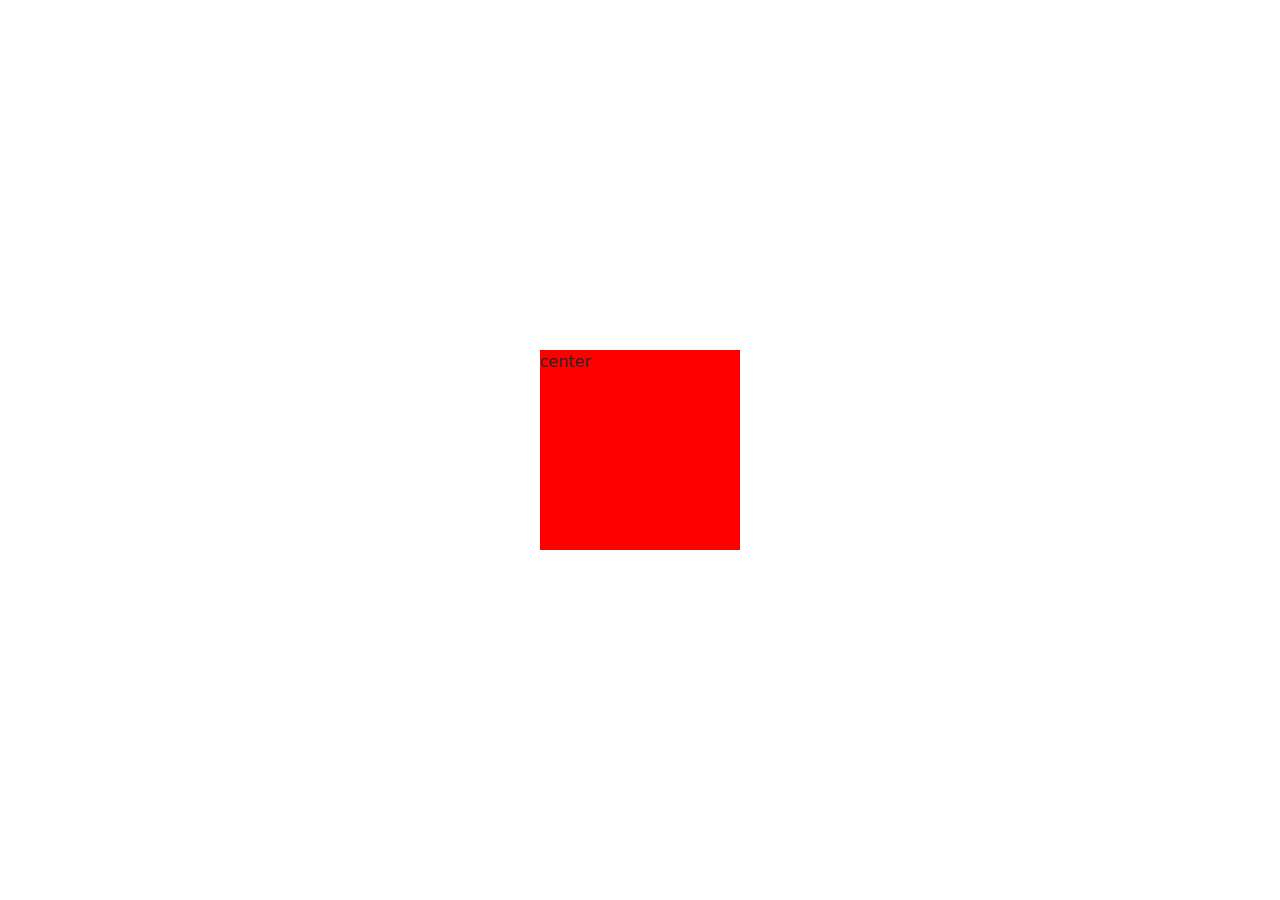
<file: index.html>
<!DOCTYPE html>
<html lang="en">
  <head>
    <meta charset="UTF-8" />
    <meta name="viewport" content="width=device-width, initial-scale=1.0" />
    <title>Document</title>
    <!-- Bootstrap 5 CSS -->
    <link
      href="https://cdn.jsdelivr.net/npm/bootstrap@5.3.0/dist/css/bootstrap.min.css"
      rel="stylesheet"
    />
    <style>
      .child {
        width: 200px;
        height: 200px;
        background: red;
        /* display: flex;
        justify-content: center;
        align-items: center; */
      }
      .parent {
        /* display: flex;
        justify-content: center;
        align-items: center; */
        height: 100vh;
        display: grid;
        place-items: center;
      }
      /* .main {
            background: url("assets/bg.png");
            background-repeat: no-repeat;
            background-position: center;
            background-size: cover;
          } */
    </style>
  </head>
  <body>
    <div class="parent">
      <div class="child">center</div>
    </div>
    <!-- <section class="main d-md-flex d-block flex-column-reverse">
      <div class="red order-md-0 order-1">
        Lorem ipsum dolor sit amet consectetur adipisicing elit. Nostrum
        voluptate possimus voluptatibus officia hic magnam eum corporis totam
        laudantium incidunt!
      </div>
      <div class="img-fluid">
        <img class="img" src="assets/bg.png" alt="img" height="200" />
      </div>
    </section> -->
    <script src="https://cdn.jsdelivr.net/npm/bootstrap@5.3.0/dist/js/bootstrap.bundle.min.js"></script>
    <script>
      //   document.querySelector(".img").classList.add = "img-fluid";
      //   answer
      document.querySelector(".img").classList.add("img-fluid");
      // document.querySelector(".red").style.background=
      document.querySelector(".img").style.backgroundColor = "blue";
    </script>
  </body>
</html>
</file>
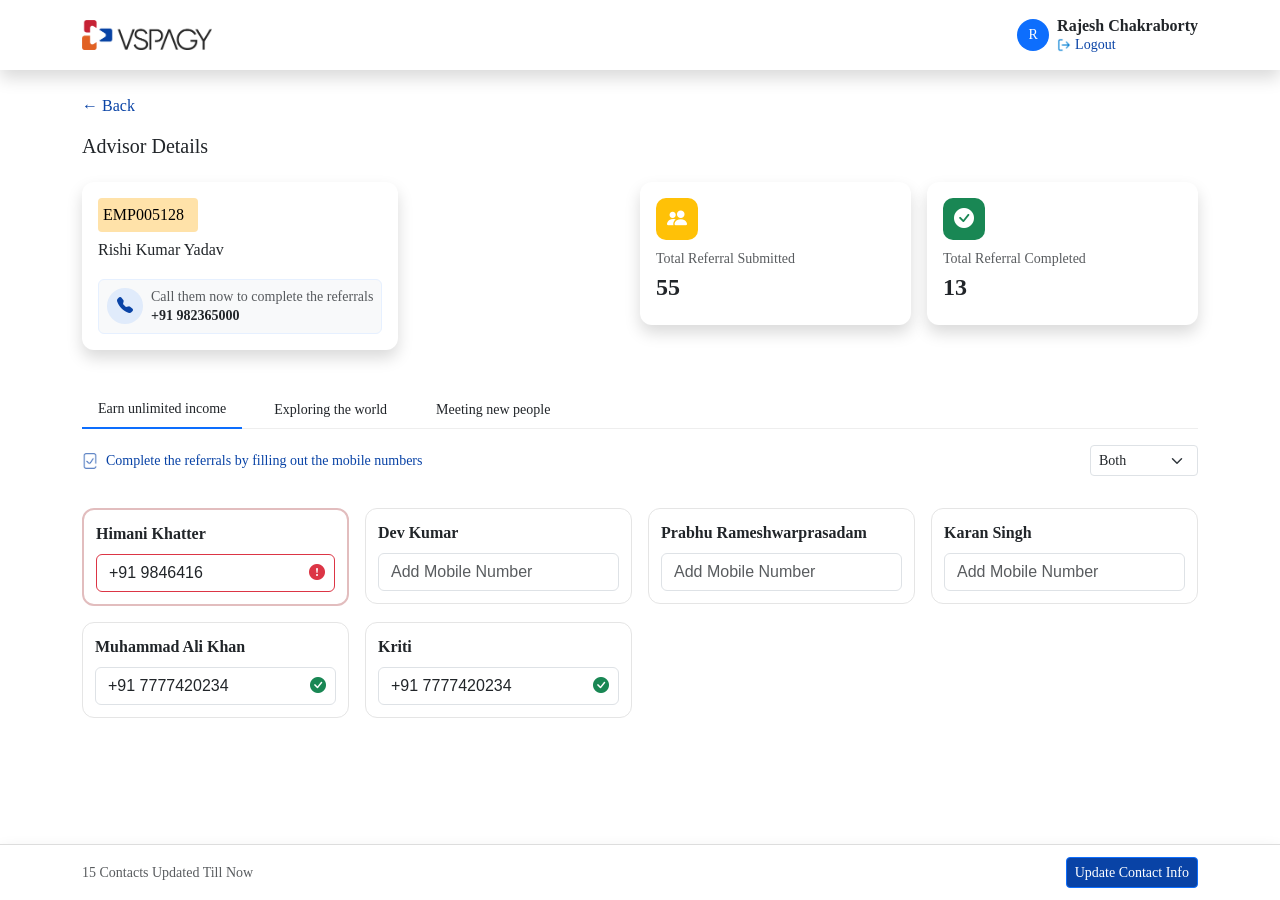
<file: advisor-detail.html>
<!DOCTYPE html>
<html lang="en">
  <head>
    <meta charset="UTF-8" />
    <title>VSPAGY-Advisor Details</title>
    <link rel="icon" type="image/png" href="assets/logo.webp" />
    <meta name="viewport" content="width=device-width, initial-scale=1" />
    <!-- Bootstrap 5 -->
    <link
      href="https://cdn.jsdelivr.net/npm/bootstrap@5.3.2/dist/css/bootstrap.min.css"
      rel="stylesheet"
    />
    <!-- Icons -->
    <link
      href="https://cdn.jsdelivr.net/npm/bootstrap-icons/font/bootstrap-icons.css"
      rel="stylesheet"
    />
    <!-- Custom CSS -->
    <link rel="stylesheet" href="style.css" />
  </head>

  <body class="anek-latin-style">
    <!-- HEADER -->
    <div class="header shadow py-3 mb-4">
      <div class="container d-flex justify-content-between align-items-center">
        <a href="home.html">
          <img src="assets/logo.webp" height="30" alt="logo"
        /></a>

        <div class="d-flex align-items-center gap-2">
          <!-- Avatar -->
          <span
            class="bg-primary text-white rounded-circle d-flex align-items-center justify-content-center"
            style="width: 32px; height: 32px; font-size: 14px"
          >
            R
          </span>

          <!-- Name + Logout -->
          <div class="lh-sm">
            <div class="fw-semibold">Rajesh Chakraborty</div>
            <a
              href="login.html"
              class="text-primary small text-decoration-none d-flex align-items-center gap-1"
            >
              <img src="assets/logout-icon.png" alt="logout" width="14" />
              Logout
            </a>
          </div>
        </div>
      </div>
    </div>
    <div class="container advisor anek-latin-style">
      <!-- Back -->
      <a
        href="dashboard.html"
        class="text-primary text-decoration-none mb-3 d-inline-block"
      >
        ← Back
      </a>

      <h5 class="mb-4">Advisor Details</h5>

      <!-- Top Section -->
      <div class="d-block d-lg-flex justify-content-between">
        <div class="oneCard mb-3">
          <div class="card card-box shadow p-3 h-100">
            <span class="bg-orange-light mb-2">EMP005128</span>
            <h6 class="mb-1">Rishi Kumar Yadav</h6>

            <div
              class="bg-light p-2 rounded d-flex align-items-center gap-2 mt-3"
              style="border: 1px solid #e6f0ff"
            >
              <div
                class="bg-primary bg-opacity-10 rounded-circle d-flex align-items-center justify-content-center"
                style="width: 36px; height: 36px"
              >
                <i class="bi bi-telephone-fill text-primary"></i>
              </div>

              <div class="lh-sm">
                <small class="text-muted d-block">
                  Call them now to complete the referrals
                </small>
                <strong class="small">+91 982365000</strong>
              </div>
            </div>
          </div>
        </div>
        <div class="twoCard mb-3">
          <div class="row g-3">
            <div class="col-md-6 col-12">
              <div class="card card-box shadow p-3 h-100">
                <div class="stat-icon bg-warning mb-2">
                  <i class="bi bi-people-fill"></i>
                </div>
                <small class="text-muted">Total Referral Submitted</small>
                <h4 class="fw-bold mt-1">55</h4>
              </div>
            </div>

            <div class="col-md-6 col-12">
              <div class="card card-box shadow p-3 h-100">
                <div class="stat-icon bg-success mb-2">
                  <i class="bi bi-check-circle-fill"></i>
                </div>
                <small class="text-muted">Total Referral Completed</small>
                <h4 class="fw-bold mt-1">13</h4>
              </div>
            </div>
          </div>
        </div>
      </div>
      <!-- Tabs -->
      <ul class="nav nav-tabs mt-4">
        <li class="nav-item">
          <a class="nav-link active" href="#">Earn unlimited income</a>
        </li>
        <li class="nav-item">
          <a class="nav-link" href="#">Exploring the world</a>
        </li>
        <li class="nav-item">
          <a class="nav-link" href="#">Meeting new people</a>
        </li>
      </ul>

      <!-- Instruction -->
      <div class="d-flex justify-content-between align-items-center mt-3">
        <div class="d-flex align-items-center gap-2">
          <img src="assets/check-mark-icon.png" width="16" alt="check" />
          <small class="text-primary">
            Complete the referrals by filling out the mobile numbers
          </small>
        </div>

        <select class="form-select form-select-sm w-auto">
          <option>Both</option>
          <option>Completed</option>
          <option>Pending</option>
        </select>
      </div>

      <!-- Contacts -->
      <div class="row g-3 mt-3">
        <!-- Error -->
        <div class="col-md-3">
          <div class="contact-card error">
            <strong>Himani Khatter</strong>
            <div class="input-icon mt-2">
              <input
                class="form-control mobile-input border border-danger"
                value="+91 9846416"
                maxlength="13"
              />
              <i class="bi bi-exclamation-circle-fill text-danger"></i>
            </div>
          </div>
        </div>

        <!-- Empty -->
        <div class="col-md-3">
          <div class="contact-card">
            <strong>Dev Kumar</strong>
            <input
              class="form-control mt-2 mobile-input"
              placeholder="Add Mobile Number"
            />
          </div>
        </div>

        <!-- Empty -->
        <div class="col-md-3">
          <div class="contact-card">
            <strong>Prabhu Rameshwarprasadam</strong>
            <input
              class="form-control mt-2 mobile-input"
              placeholder="Add Mobile Number"
            />
          </div>
        </div>

        <!-- Empty -->
        <div class="col-md-3">
          <div class="contact-card">
            <strong>Karan Singh</strong>
            <input
              class="form-control mt-2 mobile-input"
              placeholder="Add Mobile Number"
            />
          </div>
        </div>

        <!-- Success -->
        <div class="col-md-3">
          <div class="contact-card">
            <strong>Muhammad Ali Khan</strong>
            <div class="input-icon mt-2">
              <input
                class="form-control mobile-input"
                value="+91 7777420234"
                maxlength="13"
              />
              <i class="bi bi-check-circle-fill text-success"></i>
            </div>
          </div>
        </div>

        <!-- Success -->
        <div class="col-md-3">
          <div class="contact-card position-relative">
            <strong>Kriti</strong>
            <div class="input-icon mt-2">
              <input
                class="form-control mobile-input"
                value="+91 7777420234"
                maxlength="13"
              />
              <i class="bi bi-check-circle-fill text-success"></i>
            </div>
          </div>
        </div>
      </div>
      <!-- Fixed Footer -->
      <div class="fixed-footer shadow">
        <div
          class="container d-flex justify-content-between align-items-center"
        >
          <small class="text-muted">15 Contacts Updated Till Now</small>
          <button class="btn btn-primary btn-sm">Update Contact Info</button>
        </div>
      </div>
    </div>
    <script src="script.js"></script>
  </body>
</html>
</file>
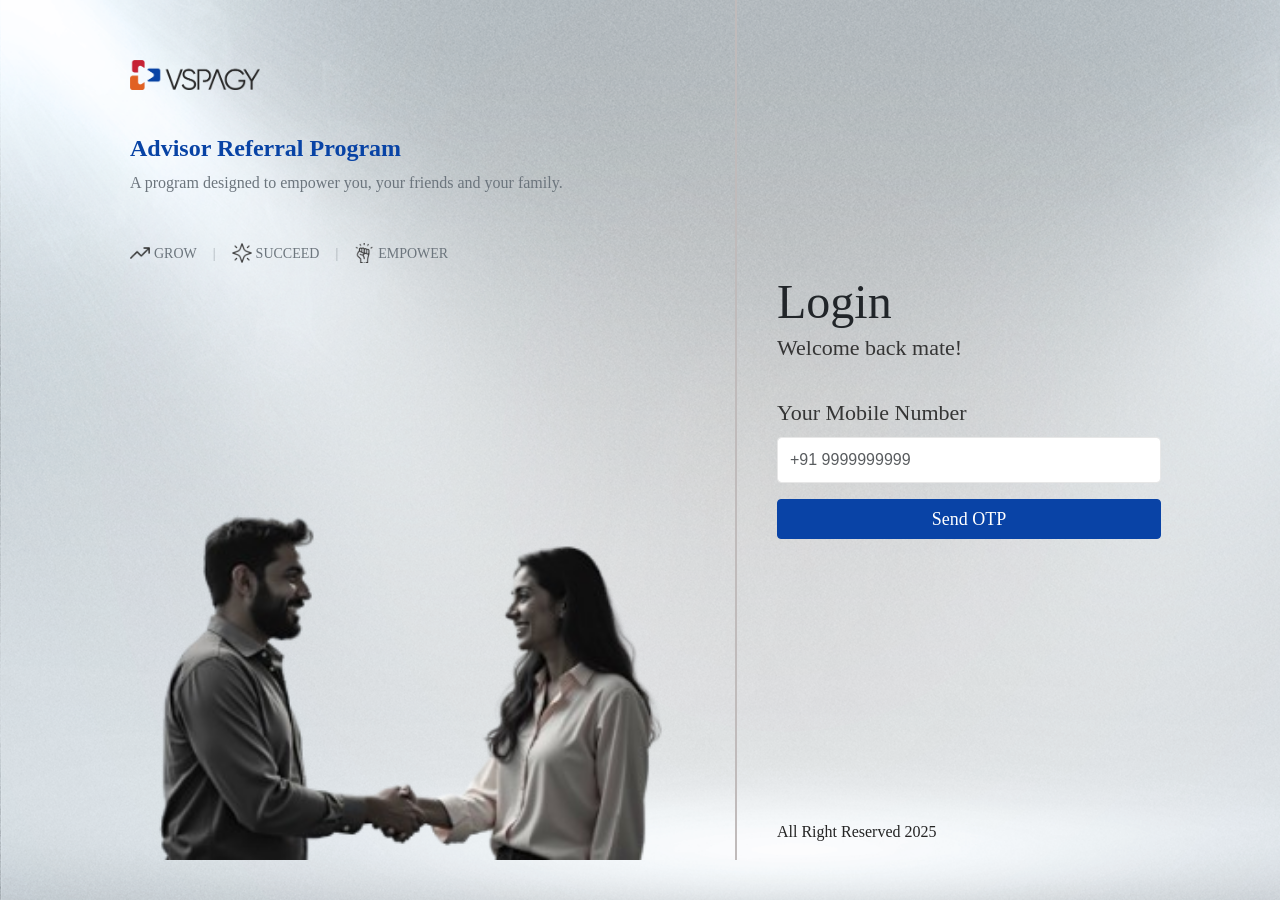
<file: login.html>
<!DOCTYPE html>
<html lang="en">
  <head>
    <meta charset="UTF-8" />
    <meta name="viewport" content="width=device-width, initial-scale=1.0" />
    <title>VSPAGY</title>
    <link rel="icon" type="image/png" href="assets/logo.webp" />
    <!-- Bootstrap 5 -->
    <link
      href="https://cdn.jsdelivr.net/npm/bootstrap@5.3.3/dist/css/bootstrap.min.css"
      rel="stylesheet"
    />
    <!-- Custom CSS -->
    <link rel="stylesheet" href="style.css" />
  </head>
  <body>
    <div class="login-wrapper">
      <div class="container h-100">
        <div class="row h-100">
          <!-- LEFT SECTION -->
          <div class="col-lg-7 left-section">
            <div class="content">
              <a href="home.html">
                <img src="assets/logo.webp" alt="Logo" class="logo" />
              </a>
              <h4 class="mt-4">Advisor Referral Program</h4>
              <p>
                A program designed to empower you, your friends and your family.
              </p>
              <div
                class="d-flex align-items-center gap-3 text-secondary small mt-5 flex-wrap"
              >
                <div class="d-flex align-items-center gap-1">
                  <img src="assets/grow-icon.png" alt="Grow" class="tag-icon" />
                  <span class="fw-medium">GROW</span>
                </div>

                <span class="opacity-50">|</span>

                <div class="d-flex align-items-center gap-1">
                  <img
                    src="assets/succeed-icon.png"
                    alt="Succeed"
                    class="tag-icon"
                  />
                  <span class="fw-medium">SUCCEED</span>
                </div>

                <span class="opacity-50">|</span>

                <div class="d-flex align-items-center gap-1">
                  <img
                    src="assets/empower-icon.png"
                    alt="Empower"
                    class="tag-icon"
                  />
                  <span class="fw-medium">EMPOWER</span>
                </div>
              </div>
            </div>
            <img src="assets/img3.png" class="people-img" alt="people" />
          </div>
          <!-- RIGHT SECTION -->
          <div class="col-lg-5 col-12 right-section">
            <div class="login-box mb-5">
              <!-- MOBILE LOGIN -->
              <div id="mobileSection">
                <h4>Login</h4>
                <p>Welcome back mate!</p>

                <label class="form-label mt-3">Your Mobile Number</label>
                <input
                  type="tel"
                  class="form-control mb-3 mobile-input"
                  placeholder="+91 9999999999"
                  id="mobile"
                />

                <button
                  class="btn btn-primary w-100 btn_otp"
                  onclick="showOTP()"
                >
                  Send OTP
                </button>
              </div>

              <!-- OTP SECTION -->
              <div id="otpSection" class="d-none">
                <h4>Login</h4>
                <p>Welcome back mate!</p>
                <p class="mt-3">
                  Enter the OTP sent to
                  <span class="text-primary">+91 9999999999</span>
                  <a href="#" class="text-primary" onclick="editNumber()"
                    >Change Number</a
                  >
                </p>

                <div class="otp-box">
                  <input maxlength="1" />
                  <input maxlength="1" />
                  <input maxlength="1" />
                  <input maxlength="1" />
                </div>

                <p class="resend">
                  OTP not received?
                  <a href="#"
                    ><img src="assets/resend-icon.png" alt="resend" />Resend</a
                  >
                </p>

                <a href="dashboard.html"
                  ><button class="btn btn-primary w-100">
                    Verify & Login
                  </button></a
                >
              </div>
            </div>

            <p class="righttxt">All Right Reserved 2025</p>
          </div>
        </div>
      </div>
    </div>

    <script src="script.js"></script>
  </body>
</html>
</file>
<file: style.css>
body {
  margin: 0;
}
body {
  font-family: "Anek Latin", math;
  font-optical-sizing: auto;
  font-weight: 400;
  font-style: normal;
  font-variation-settings: "wdth" 100;
}
input {
  font-family: "Anek Latin", sans-serif !important;
  font-optical-sizing: auto;
  font-weight: 400;
  font-style: normal;
  font-variation-settings: "wdth" 100;
}
/*Primary Blue clr*/
.text-primary {
  color: #0943a6 !important;
}
.btn-primary {
  background-color: #0943a6 !important;
}

/* h1,
h2,
h3,
h4,
h5,
h6,
p,
label,
span {
  font-family: "Anek Latin", sans-serif;
  font-optical-sizing: auto;
  font-weight: 400;
  font-style: normal;
  font-variation-settings: "wdth" 100;
} */
/* home css */
/* header */
/* CSS Variables */
:root {
  --color-primary-orange: #e06225;
  --color-primary-blue: #0843a5;
  --color-primary-red: #c62235;
  --color-light-orange: #f3ccb8;
  --color-light-blue: #bcceeb;
  --color-light-red: #efb8bc;
  --color-text-grey: #7d7d7d;
  --color-btn-purple: #412a4c;
  --color-black: #000000;
  --color-white: #ffffff;
  --font-main: "Inter", sans-serif;
}

/* body {
        font-family: var(--font-main);
        color: #333;
        overflow-x: hidden;
      } */

/* Navbar */
.navbar {
  background-color: #fff;
  box-shadow: 0 2px 10px rgba(0, 0, 0, 0.05);
  padding-top: 1rem;
  padding-bottom: 1rem;
}

.nav-link {
  color: var(--color-header-text) !important;
  font-weight: 500;
  margin-right: 15px;
}

.dropdown-menu {
  border: none;
  box-shadow: 0 4px 12px rgba(0, 0, 0, 0.1);
}

.dropdown-item:hover {
  background-color: var(--color-bg-light);
  color: var(--color-purple);
}

.btn-book-demo {
  background-color: var(--color-btn-purple);
  color: #fff;
  border-radius: 4px;
  padding: 8px 20px;
  font-weight: 600;
  transition: all 0.3s ease;
}

.btn-book-demo:hover {
  background-color: #2e1d36;
  color: #fff;
}
/* Hero Carousel */
.carousel-item {
  height: 85vh;
  min-height: 600px;
  background: transparent;
  overflow: hidden;
}

.carousel-slide-content {
  height: 100%;
  display: flex;
  align-items: center;
  padding: 0 5%;
}

/* Slide Backgrounds*/
.carousel-control-next-icon,
.carousel-control-prev-icon {
  filter: invert(1);
  width: 15px;
}
/* Slide 1: Joy (Orange/Pink Warm Theme) */
.slide-joy {
  background: linear-gradient(135deg, #fff0f5 0%, #ffe4e1 100%);
  position: relative;
}

.slide-joy::before {
  content: "";
  position: absolute;
  top: -50%;
  right: -20%;
  width: 80%;
  height: 150%;
  background: radial-gradient(
    circle,
    rgba(232, 93, 4, 0.1) 0%,
    rgba(255, 255, 255, 0) 70%
  );
  border-radius: 50%;
}

/* Slide 2: Fun (Blue/Purple Cool Theme - VSpagy Brand) */
.slide-fun {
  background: linear-gradient(135deg, #f0f8ff 0%, #e6e6fa 100%);
  position: relative;
}

.slide-fun::before {
  content: "";
  position: absolute;
  bottom: -50%;
  left: -20%;
  width: 80%;
  height: 150%;
  background: radial-gradient(
    circle,
    rgba(2, 62, 138, 0.1) 0%,
    rgba(255, 255, 255, 0) 70%
  );
  border-radius: 50%;
}

/* Slide 3: Surprise (Purple/Gradient Magic Theme) */
.slide-surprise {
  background: linear-gradient(135deg, #fff3cd 0%, #f5f5f5 100%);
}

.carousel-caption-custom {
  text-align: left;
  max-width: 600px;
  z-index: 5;
  position: relative;
}

.carousel-caption-custom h2 {
  font-size: 4rem;
  font-weight: 800;
  line-height: 1.1;
  margin-bottom: 1.5rem;
  background: linear-gradient(90deg, #4002a4, #e85d04);
  -webkit-background-clip: text;
  background-clip: text;
  -webkit-text-fill-color: transparent;
}

.carousel-caption-custom p {
  font-size: 1.25rem;
  color: #555;
  margin-bottom: 2rem;
  font-weight: 400;
}

.carousel-image-container {
  flex: 1;
  display: flex;
  justify-content: center;
  align-items: center;
  z-index: 4;
  position: relative;
}

.carousel-image-container img {
  max-width: 100%;
  max-height: 600px;
  filter: drop-shadow(0 20px 40px rgba(0, 0, 0, 0.15));
  animation: float 6s ease-in-out infinite;
}

@keyframes float {
  0% {
    transform: translateY(0px);
  }

  50% {
    transform: translateY(-20px);
  }

  100% {
    transform: translateY(0px);
  }
}

/* Interstitial Section */
.section-interstitial {
  background: #fff;
}

.feature-card {
  background: #fff;
  border-radius: 12px;
  box-shadow: 0 10px 30px rgba(0, 0, 0, 0.05);
  transition: transform 0.3s;
}

.feature-card:hover {
  transform: translateY(-5px);
}

.text-orange {
  color: var(--color-primary-orange);
}

.text-blue {
  color: var(--color-primary-blue);
}
.text-red {
  color: var(--color-primary-red);
}

.bg-orange {
  background-color: var(--color-primary-orange);
  color: var(--color-white);
}
/* Footer */
footer {
  background-color: #e6ecf6;
  font-size: 0.9rem;
}

.footer-heading {
  color: var(--color-primary-blue);
  font-weight: 700;
  letter-spacing: 0.5px;
  margin-bottom: 1rem;
}

footer a {
  color: var(--color-text-grey);
  text-decoration: none;
  display: block;
  margin-bottom: 8px;
  transition: color 0.2s;
}

footer a:hover {
  color: var(--color-primary-orange);
}

.social-icons a {
  display: inline-block;
  margin-right: 15px;
  color: var(--color-primary-blue);
  font-size: 1.2rem;
}

/* Animations */
@keyframes fadeIn {
  from {
    opacity: 0;
    transform: translateY(20px);
  }

  to {
    opacity: 1;
    transform: translateY(0);
  }
}

.animate__fadeIn {
  animation: fadeIn 1s ease-out forwards;
}

.animate__fadeInUp {
  animation: fadeIn 1s ease-out forwards;
}
.dropdown-menu {
  margin-top: 12px;
  padding: 10px 0;
  border-radius: 8px;
  border-bottom: 3px solid var(--color-primary-orange);
  min-width: 220px;
  box-shadow: 0 12px 30px rgba(0, 0, 0, 0.12);
  animation: fadeIn 0.2s ease-in-out;
}

.dropdown-item {
  padding: 10px 20px;
  font-size: 14px;
  font-weight: 500;
  color: #333;
  transition: all 0.25s ease;
}

.dropdown-item:hover {
  background-color: #f5f2ff;
  color: #4002a4;
  padding-left: 24px;
}

/* Optional divider spacing */
.dropdown-menu li:not(:last-child) {
  margin-bottom: 4px;
}
/* login page css */
.login-wrapper {
  min-height: 100vh;
  background-image: url("assets/bg.png"); /* your background image */
  background-repeat: no-repeat;
  /* background-position: center center; */
  background-size: cover;
  padding-bottom: 40px;
  height: 100vh;
}

/* LEFT SECTION */
.left-section {
  position: relative;
  padding: 60px;
  /* background: #f2f2f2;
  background: linear-gradient(
    90deg,
    rgba(242, 242, 242, 1) 0%,
    rgba(179, 179, 201, 1) 35%,
    rgba(235, 235, 235, 1) 100%
  ); */
}

.left-section .content {
  max-width: 472px;
}

.logo {
  height: 30px;
  margin-bottom: 20px;
}

.left-section h4 {
  font-weight: 600;
  color: #0843a5;
}
.left-section p {
  color: #6c757d;
}
/* .tagline {
  font-size: 12px;
  letter-spacing: 1px;
  color: #666;
} */
/* Optional fine-tuning only */
.tag-icon {
  width: 20px;
  height: 20px;
  object-fit: contain;
}

.people-img {
  position: absolute;
  bottom: 0;
  left: 40px;
  height: 42%;
  /* max-width: 420px; */
}

/* RIGHT SECTION */
.right-section {
  display: flex;
  align-items: center;
  justify-content: start;
  padding-left: 40px;
  border-left: 2px solid #c0bbbb;
  position: relative;
  /* background: #c4c4c4;
  background: linear-gradient(
    126deg,
    rgb(190 199 212) 0%,
    rgba(255, 255, 255, 1) 50%,
    rgb(190 199 212) 100%
  ); */
}

.login-box {
  width: 100%;
  max-width: 384px;
}

.login-box h4 {
  font-weight: 500;
  margin-bottom: 0;
  font-size: 48px;
}
.login-box p,
.login-box label {
  font-weight: 400;
  font-size: 22px;
  color: #353535;
}
.login-box a {
  text-decoration: none;
}

#mobile {
  max-width: 384px;
  height: 46px;
  font-size: 16px;
  border: 1px solid #e7e7e7;
  border-radius: 4px;
  font-weight: 500;
  color: #242424;
}
input::placeholder {
  color: #242424;
}

.righttxt {
  color: #242424;
  font-size: 16px;
  position: absolute;
  bottom: 0px;
  left: 40px;
}

/* OTP */
.otp-box {
  display: flex;
  gap: 12px;
  margin: 20px 0;
}

.otp-box input {
  width: 50px;
  height: 50px;
  text-align: center;
  font-size: 20px;
  border: 1px solid #e7e7e7;
  border-radius: 4px;
  font-weight: 600;
}

.resend {
  font-size: 13px;
  margin-bottom: 15px;
}
.resend img {
  width: 16px;
  padding: 2px;
}

.btn_otp {
  font-weight: 500;
  width: 500px;
  height: 40px;
  font-size: 18px;
  border-radius: 4px;
  border: 1px solid #0943a6;
}
/* dashboard */
.header {
  background: #fff;
  box-shadow: 0 2px 8px rgba(0, 0, 0, 0.05);
}

.stat-card,
.advisor-card {
  border-radius: 14px;
  box-shadow: 0 2px 10px rgba(0, 0, 0, 0.05);
}

.stat-icon {
  width: 42px;
  height: 42px;
  border-radius: 10px;
  display: flex;
  align-items: center;
  justify-content: center;
  color: #fff;
  font-size: 20px;
}

.bg-red {
  background: var(--color-primary-red);
}
.bg-orange {
  background: var(--color-primary-orange);
}
.bg-blue {
  background: var(--color-primary-blue);
}
.bg-green {
  background: #198754;
}
.bg-orange-light {
  background: #ffe2a9;
  color: #000000;
  width: 100px;
  padding: 5px;
  border-radius: 4px;
}

.status {
  font-size: 11px;
  padding: 4px 8px;
  border-radius: 8px;
}
.pending {
  background: #fff3cd;
  color: #856404;
}
.done {
  background: #d4edda;
  color: #155724;
}

.arrow {
  width: 28px;
  height: 28px;
  background: #e9f2ff;
  border-radius: 50%;
  display: flex;
  align-items: center;
  justify-content: center;
  color: #0d6efd;
}
.search-box {
  position: relative;
}
.search-box i {
  position: absolute;
  right: 12px;
  top: 50%;
  transform: translateY(-50%);
  color: #9ca3af;
}
.search-box input {
  padding-right: 35px;
}
/* advisor-detail */
.advisor {
  margin-bottom: 80px;
}
.card-box {
  border-radius: 12px;
  box-shadow: 0 2px 10px rgba(0, 0, 0, 0.04);
  border: none;
}

.contact-card {
  border-radius: 12px;
  border: 1px solid #e5e5e5;
  padding: 12px;
}

.contact-card.error {
  border: 2px solid #e2bdbe;
}

.status-icon {
  position: absolute;
  right: 10px;
  top: 38px;
}
.twoCard {
  width: 50%;
}
.fixed-footer {
  position: fixed;
  bottom: 0;
  left: 0;
  right: 0;
  background: #fff;
  border-top: 1px solid #ddd;
  padding: 12px 20px;
  z-index: 1000;
}
.nav-tabs .nav-link {
  color: #6c757d;
  font-size: 14px;
}

.nav-tabs .nav-link.active {
  color: #0d6efd;
  border: none;
  border-bottom: 2px solid #0d6efd;
  font-weight: 500;
}

.nav-tabs {
  border-bottom: 1px solid #eee;
}
.input-icon {
  position: relative;
}

.input-icon i {
  position: absolute;
  right: 10px;
  top: 50%;
  transform: translateY(-50%);
  font-size: 16px;
}

@media (max-width: 600px) {
  .carousel-item {
    height: 80vh !important;
  }
  .advisor {
    margin-bottom: 120px;
  }
  .fixed-footer {
    padding: 12px 0px;
  }
  .login-box h4 {
    font-weight: 500;
    margin-bottom: 0;
    font-size: 25px;
  }
  .login-box p,
  .login-box label {
    font-weight: 400;
    font-size: 16px;
    color: #353535;
  }
  .righttxt {
    color: #575757;
    font-size: 14px;
    position: absolute;
    bottom: 2px;
    left: 10px;
  }
  .right-section {
    padding-left: 0;
    justify-content: center;
  }
  .left-section {
    padding: 0 0 30px 0;
  }

  .carousel-control-next,
  .carousel-control-prev {
    display: none;
  }
}

/* RESPONSIVE */
@media (max-width: 992px) {
  .carousel-item {
    height: 80vh !important;
  }
  .carousel-caption-custom h2 {
    font-size: 30px;
  }
  .people-img {
    display: none;
  }
  .right-section {
    border-top: 2px solid #c0bbbb;
    border-left: none;
    padding-top: 20px;
  }

  .twoCard {
    width: 100%;
  }
  .login-wrapper {
    padding: 30px 20px 0px 20px;
  }

  .login-box h4 {
    font-weight: 500;
    margin-bottom: 0;
    font-size: 25px;
  }
  .login-box p,
  .login-box label {
    font-weight: 400;
    font-size: 16px;
    color: #353535;
  }
}
</file>
